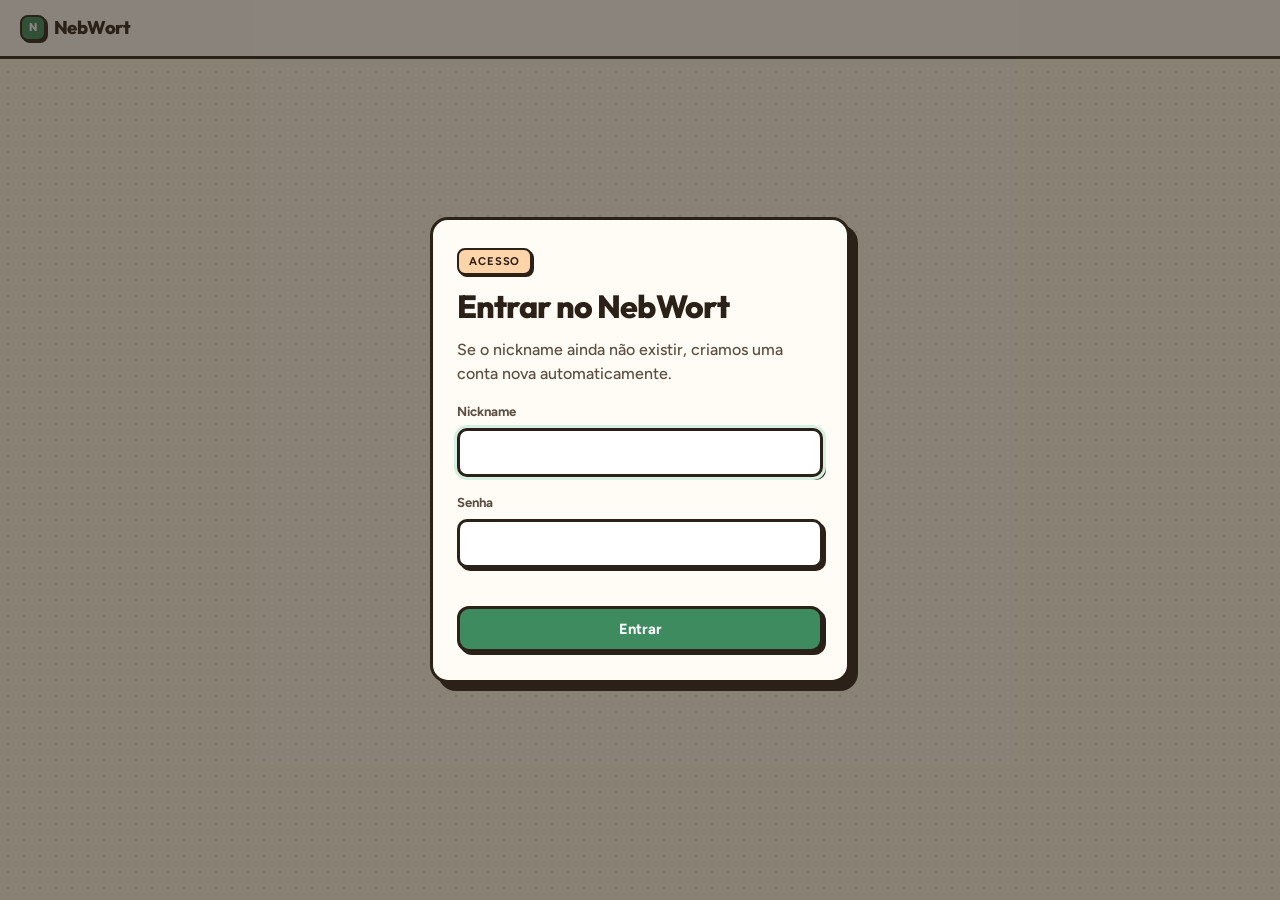
<file: index.html>
<!DOCTYPE html>
<html lang="pt-BR">
<head>
  <meta charset="UTF-8" />
  <meta name="viewport" content="width=device-width, initial-scale=1.0" />
  <title>NebWort — Entrar</title>
  <link rel="stylesheet" href="style.css" />
</head>
<body>

  <header class="faixa-topo">
    <div class="marca"><span class="mark">N</span> NebWort</div>
  </header>

  <main class="container-principal">
    <p style="text-align:center; color: var(--text-faint); font-weight: 600; font-size: 0.9rem;">
      Entre com seu nickname para começar a jogar.
    </p>
  </main>

  <dialog id="modalLogin">
    <div class="cartao">
      <span class="eyebrow">Acesso</span>
      <h1>Entrar no NebWort</h1>
      <p>Se o nickname ainda não existir, criamos uma conta nova automaticamente.</p>

      <form id="formularioLogin" novalidate>
        <label for="campoNickname">Nickname</label>
        <input type="text" id="campoNickname" name="nickname" autocomplete="username" required />

        <label for="campoSenha">Senha</label>
        <input type="password" id="campoSenha" name="senha" autocomplete="current-password" required />

        <div class="mensagem-erro" id="mensagemErroLogin"></div>

        <button type="submit" class="botao botao-primario" style="width:100%;">Entrar</button>
      </form>
    </div>
  </dialog>

  <script src="script.js"></script>
  <script>
    iniciarLogin();
  </script>
</body>
</html>
</file>
<file: style.css>
/* ===================================================================
   NebWort — visual cartoon (arcade + orgânico)
   Creme, verde floresta, bordas escuras, tipografia reta.
   =================================================================== */

@import url('https://fonts.googleapis.com/css2?family=Figtree:wght@500;600;700;800&family=Outfit:wght@600;700;800&display=swap');

:root {
  --bg: #FFF6E8;
  --bg-dot: #EBD9C0;
  --bg-elev: #FFFCF5;
  --bg-elev-2: #FFF8EC;
  --border: #2B2118;
  --border-soft: #D4C4AE;

  --text: #2B2118;
  --text-dim: #5C4E42;
  --text-faint: #8B7B6B;

  --accent: #3D8B5F;
  --accent-soft: #D4F0E0;
  --accent-strong: #2F6B49;
  --accent-hover: #347A52;

  --cream: #FFE8B8;
  --peach: #FFD4A8;

  --good: #2F6B49;
  --good-soft: #D4F0E0;
  --bad: #C92A2A;
  --bad-soft: #FFD5D0;

  --radius-s: 10px;
  --radius-m: 14px;
  --radius-l: 18px;

  --shadow: 4px 4px 0 #2B2118;
  --shadow-sm: 3px 3px 0 #2B2118;

  --font-display: 'Outfit', system-ui, sans-serif;
  --font-body: 'Figtree', system-ui, sans-serif;
  --font-mono: 'Figtree', system-ui, sans-serif;
}

* { box-sizing: border-box; }

html, body {
  margin: 0;
  padding: 0;
  min-height: 100%;
}

body {
  background: var(--bg);
  background-image: radial-gradient(var(--bg-dot) 1.4px, transparent 1.4px);
  background-size: 16px 16px;
  color: var(--text);
  font-family: var(--font-body);
  font-size: 16px;
  line-height: 1.5;
  -webkit-font-smoothing: antialiased;
  min-height: 100vh;
  display: flex;
  flex-direction: column;
}

body::before { display: none; }

a { color: var(--accent-strong); text-decoration: none; font-weight: 600; }
a:hover { text-decoration: underline; }

h1, h2, h3 {
  font-family: var(--font-display);
  font-weight: 800;
  margin: 0 0 0.4em;
  letter-spacing: -0.03em;
  line-height: 1.2;
}

p { margin: 0 0 1em; color: var(--text-dim); font-weight: 500; }

.oculto { display: none !important; }
.texto-dim { color: var(--text-dim); font-size: 0.9rem; }

/* ---------------------------------------------------------------- */
/* header                                                            */
/* ---------------------------------------------------------------- */

.faixa-topo {
  position: relative;
  z-index: 1;
  display: flex;
  align-items: center;
  justify-content: space-between;
  padding: 14px 20px;
  border-bottom: 3px solid var(--border);
  background: var(--bg-elev);
}

.marca {
  display: flex;
  align-items: center;
  gap: 8px;
  font-family: var(--font-display);
  font-size: 1.15rem;
  font-weight: 800;
  letter-spacing: -0.03em;
  color: var(--text);
}

.marca .ponto,
.marca .mark {
  width: 26px;
  height: 26px;
  border-radius: 8px;
  background: var(--accent);
  border: 2.5px solid var(--border);
  box-shadow: 2px 2px 0 var(--border);
  display: inline-flex;
  align-items: center;
  justify-content: center;
  color: #fff;
  font-size: 0.7rem;
  font-weight: 800;
  flex-shrink: 0;
}

.marca .ponto {
  width: 12px;
  height: 12px;
  border-radius: 4px;
  box-shadow: 1px 1px 0 var(--border);
}

.info-usuario {
  display: flex;
  align-items: center;
  gap: 8px;
  font-size: 0.85rem;
  color: var(--text-dim);
  font-weight: 600;
}

.pontos-pill,
.titulo-pill {
  font-weight: 700;
  font-size: 0.75rem;
  border-radius: 999px;
  padding: 5px 11px;
  border: 2.5px solid var(--border);
  box-shadow: 2px 2px 0 var(--border);
}

.pontos-pill {
  color: var(--good);
  background: var(--good-soft);
}

.titulo-pill {
  color: var(--text);
  background: var(--cream);
}

/* ---------------------------------------------------------------- */
/* layout                                                            */
/* ---------------------------------------------------------------- */

.container-principal {
  position: relative;
  z-index: 1;
  flex: 1;
  display: flex;
  align-items: center;
  justify-content: center;
  padding: 28px 16px;
}

.cartao {
  width: 100%;
  max-width: 520px;
  background: var(--bg-elev);
  border: 3px solid var(--border);
  border-radius: var(--radius-l);
  box-shadow: var(--shadow);
  padding: 28px 24px;
}

.cartao-largo { max-width: 640px; }

.eyebrow {
  display: inline-block;
  font-size: 0.7rem;
  font-weight: 700;
  letter-spacing: 0.08em;
  text-transform: uppercase;
  color: var(--text);
  background: var(--peach);
  border: 2.5px solid var(--border);
  border-radius: 8px;
  padding: 3px 10px;
  margin-bottom: 12px;
  box-shadow: 2px 2px 0 var(--border);
}

/* ---------------------------------------------------------------- */
/* forms                                                             */
/* ---------------------------------------------------------------- */

label {
  display: block;
  font-size: 0.82rem;
  color: var(--text-dim);
  margin-bottom: 6px;
  font-weight: 700;
}

input[type="text"],
input[type="password"],
select {
  width: 100%;
  background: #fff;
  border: 3px solid var(--border);
  color: var(--text);
  border-radius: var(--radius-s);
  padding: 12px 14px;
  font-size: 1rem;
  font-family: var(--font-body);
  font-weight: 600;
  margin-bottom: 16px;
  box-shadow: var(--shadow-sm);
  transition: box-shadow 0.12s, transform 0.12s;
}

input[type="text"]:focus,
input[type="password"]:focus,
select:focus {
  outline: none;
  box-shadow: 0 0 0 3px var(--accent-soft), var(--shadow-sm);
}

input.campo-erro {
  border-color: var(--bad);
  box-shadow: 0 0 0 3px var(--bad-soft);
}

select {
  appearance: none;
  background-image: linear-gradient(45deg, transparent 50%, var(--text-dim) 50%),
                     linear-gradient(135deg, var(--text-dim) 50%, transparent 50%);
  background-position: calc(100% - 18px) center, calc(100% - 13px) center;
  background-size: 5px 5px, 5px 5px;
  background-repeat: no-repeat;
  cursor: pointer;
}

button, .botao {
  font-family: var(--font-body);
  font-weight: 700;
  font-size: 0.92rem;
  border: 3px solid var(--border);
  border-radius: 12px;
  padding: 11px 18px;
  cursor: pointer;
  transition: transform 0.1s, box-shadow 0.1s;
  display: inline-flex;
  align-items: center;
  justify-content: center;
  gap: 8px;
  text-decoration: none;
  box-shadow: var(--shadow-sm);
  color: var(--text);
  background: var(--bg-elev);
}

button:hover, .botao:hover {
  transform: translate(-1px, -1px);
  box-shadow: 4px 4px 0 var(--border);
  text-decoration: none;
}

button:active, .botao:active {
  transform: translate(1px, 1px);
  box-shadow: 1px 1px 0 var(--border);
}

.botao-primario, button.botao-primario {
  background: var(--accent);
  color: #fff;
}
.botao-primario:hover { background: var(--accent-hover); color: #fff; }

.botao-secundario, button.botao-secundario {
  background: var(--bg-elev);
  color: var(--text);
}

.botao-perigo, button.botao-perigo {
  background: #fff;
  color: var(--bad);
}
.botao-perigo:hover { background: var(--bad-soft); }

button:disabled, .botao:disabled {
  opacity: 0.45;
  cursor: not-allowed;
  transform: none !important;
  box-shadow: var(--shadow-sm) !important;
}

.linha-botoes {
  display: flex;
  gap: 10px;
  flex-wrap: wrap;
  margin-top: 8px;
}

.mensagem-erro {
  color: var(--bad);
  font-size: 0.85rem;
  font-weight: 700;
  min-height: 1.2em;
  margin: -8px 0 14px;
}

.mensagem-aviso {
  font-size: 0.85rem;
  font-weight: 600;
  color: #8A5A00;
  background: var(--cream);
  border: 2.5px solid var(--border);
  border-radius: var(--radius-s);
  padding: 10px 14px;
  margin-bottom: 16px;
  box-shadow: 2px 2px 0 var(--border);
}

/* ---------------------------------------------------------------- */
/* dialog                                                            */
/* ---------------------------------------------------------------- */

dialog {
  border: 3px solid var(--border);
  border-radius: var(--radius-l);
  background: var(--bg-elev);
  color: var(--text);
  padding: 0;
  width: 100%;
  max-width: 420px;
  box-shadow: 8px 8px 0 var(--border);
}

dialog::backdrop {
  background: rgba(43, 33, 24, 0.55);
}

dialog .cartao {
  box-shadow: none;
  border: none;
  max-width: none;
}

/* ---------------------------------------------------------------- */
/* regras / perfil / modos                                           */
/* ---------------------------------------------------------------- */

.lista-regras {
  list-style: none;
  padding: 0;
  margin: 0 0 22px;
  display: flex;
  flex-direction: column;
  gap: 12px;
}

.lista-regras li {
  display: flex;
  gap: 12px;
  align-items: flex-start;
  color: var(--text-dim);
  font-size: 0.92rem;
  font-weight: 500;
}

.marcador-regra {
  flex-shrink: 0;
  width: 28px;
  height: 28px;
  border-radius: 8px;
  background: var(--accent-soft);
  border: 2.5px solid var(--border);
  color: var(--accent-strong);
  font-weight: 800;
  font-size: 0.8rem;
  display: flex;
  align-items: center;
  justify-content: center;
  box-shadow: 2px 2px 0 var(--border);
}

.perfil-resumo {
  display: grid;
  grid-template-columns: 1fr 1fr;
  gap: 10px;
  margin: 16px 0 20px;
}

.perfil-bloco {
  background: var(--bg-elev);
  border: 3px solid var(--border);
  border-radius: var(--radius-m);
  padding: 14px;
  box-shadow: var(--shadow-sm);
}

.perfil-bloco-largo { grid-column: 1 / -1; }

.perfil-label {
  display: block;
  font-size: 0.65rem;
  font-weight: 700;
  letter-spacing: 0.07em;
  text-transform: uppercase;
  color: var(--text-faint);
  margin-bottom: 4px;
}

.perfil-bloco strong {
  font-family: var(--font-display);
  font-weight: 700;
  letter-spacing: -0.02em;
}

.modos-grid {
  display: grid;
  grid-template-columns: 1fr;
  gap: 12px;
}

@media (min-width: 560px) {
  .modos-grid { grid-template-columns: 1fr 1fr; }
}

.modo-card {
  display: block;
  padding: 16px;
  border-radius: var(--radius-m);
  border: 3px solid var(--border);
  background: var(--bg-elev);
  color: var(--text);
  text-decoration: none;
  box-shadow: var(--shadow);
  transition: transform 0.1s, box-shadow 0.1s;
}

.modo-card:nth-child(1) { background: var(--accent-soft); }
.modo-card:nth-child(2) { background: var(--cream); }

.modo-card:hover {
  transform: translate(-2px, -2px);
  box-shadow: 6px 6px 0 var(--border);
  text-decoration: none;
}

.modo-eyebrow {
  font-size: 0.68rem;
  font-weight: 700;
  letter-spacing: 0.06em;
  text-transform: uppercase;
  color: var(--accent-strong);
  margin-bottom: 4px;
  display: block;
}

.modo-card strong {
  font-family: var(--font-display);
  font-size: 1.15rem;
  font-weight: 800;
  letter-spacing: -0.02em;
  display: block;
  margin-bottom: 4px;
}

.modo-desc {
  font-size: 0.85rem;
  color: var(--text-dim);
  font-weight: 500;
  line-height: 1.4;
}

/* ---------------------------------------------------------------- */
/* história                                                          */
/* ---------------------------------------------------------------- */

.historia-progresso {
  font-weight: 700;
  font-size: 0.88rem;
  color: var(--text-dim);
  margin-bottom: 16px;
}

.lista-capitulos,
.lista-temas {
  display: flex;
  flex-direction: column;
  gap: 14px;
}

.tema-bloco {
  border: 3px solid var(--border);
  border-radius: var(--radius-m);
  padding: 12px;
  background: var(--bg-elev);
  box-shadow: var(--shadow-sm);
}

.tema-cabecalho {
  display: flex;
  justify-content: space-between;
  align-items: flex-start;
  gap: 12px;
  margin-bottom: 10px;
  padding: 2px 4px;
}

.tema-cabecalho strong {
  display: block;
  font-family: var(--font-display);
  font-size: 1.05rem;
  font-weight: 800;
  letter-spacing: -0.02em;
}

.tema-contador {
  font-size: 0.72rem;
  font-weight: 700;
  white-space: nowrap;
  background: var(--cream);
  border: 2.5px solid var(--border);
  border-radius: 999px;
  padding: 2px 10px;
}

.tema-subs {
  display: flex;
  flex-direction: column;
  gap: 8px;
}

.capitulo-item {
  display: flex;
  align-items: center;
  gap: 12px;
  padding: 11px 12px;
  border-radius: 12px;
  border: 2.5px solid var(--border);
  background: #fff;
  transition: box-shadow 0.12s, transform 0.12s;
}

.capitulo-item.capitulo-atual {
  background: var(--cream);
  box-shadow: 3px 3px 0 var(--border);
}

.capitulo-item.capitulo-concluido {
  background: var(--good-soft);
}

.capitulo-item.capitulo-bloqueado {
  opacity: 0.48;
  background: #F5EDE0;
}

.capitulo-item:not(.capitulo-bloqueado) {
  cursor: pointer;
}

.capitulo-item:not(.capitulo-bloqueado):hover {
  transform: translate(-1px, -1px);
  box-shadow: 4px 4px 0 var(--border);
}

.capitulo-num {
  width: 28px;
  height: 28px;
  border-radius: 8px;
  background: #fff;
  border: 2.5px solid var(--border);
  color: var(--text);
  font-family: var(--font-display);
  font-weight: 800;
  font-size: 0.75rem;
  display: flex;
  align-items: center;
  justify-content: center;
  flex-shrink: 0;
}

.capitulo-atual .capitulo-num {
  background: #E85D4C;
  color: #fff;
}

.capitulo-concluido .capitulo-num {
  background: var(--accent);
  color: #fff;
}

.capitulo-info {
  flex: 1;
  display: flex;
  flex-direction: column;
  gap: 2px;
  min-width: 0;
}

.capitulo-info strong {
  font-size: 0.92rem;
  font-weight: 700;
}

.capitulo-tema {
  font-size: 0.78rem;
  color: var(--text-faint);
  font-weight: 500;
}

.capitulo-status {
  font-size: 0.68rem;
  font-weight: 700;
  text-transform: uppercase;
  letter-spacing: 0.03em;
  color: var(--text-faint);
  white-space: nowrap;
}

.capitulo-atual .capitulo-status { color: #E85D4C; }
.capitulo-concluido .capitulo-status { color: var(--accent-strong); }

/* ---------------------------------------------------------------- */
/* arena / fase                                                      */
/* ---------------------------------------------------------------- */

.arena {
  display: flex;
  flex-direction: column;
  align-items: center;
  gap: 18px;
}

.nucleo-palavra {
  position: relative;
  min-width: 160px;
  padding: 24px 28px;
  border-radius: 20px;
  display: flex;
  align-items: center;
  justify-content: center;
  text-align: center;
  background: var(--cream);
  border: 3.5px solid var(--border);
  box-shadow: 5px 5px 0 var(--border);
}

.nucleo-palavra span {
  font-family: var(--font-display);
  font-size: 1.85rem;
  font-weight: 800;
  letter-spacing: -0.03em;
  text-transform: capitalize;
  padding: 0 8px;
  word-break: break-word;
}

.nucleo-palavra .anel { display: none; }

.dica-quantidade {
  font-size: 0.75rem;
  font-weight: 700;
  color: var(--text-faint);
  text-transform: uppercase;
  letter-spacing: 0.06em;
}

.estado-modelo {
  display: flex;
  align-items: center;
  gap: 8px;
  font-size: 0.8rem;
  color: var(--text-faint);
  font-weight: 600;
}

.espiral {
  width: 13px;
  height: 13px;
  border-radius: 50%;
  border: 2.5px solid var(--border-soft);
  border-top-color: var(--accent);
  animation: espirar 0.8s linear infinite;
}

@keyframes espirar { to { transform: rotate(360deg); } }

.estado-modelo.pronto .espiral { display: none; }
.estado-modelo.pronto::before {
  content: "●";
  color: var(--accent);
  font-size: 0.65rem;
}
.estado-modelo.erro::before {
  content: "●";
  color: var(--bad);
  font-size: 0.65rem;
}
.estado-modelo.erro .espiral { display: none; }

.campo-resposta { width: 100%; }

.constelacao-respostas {
  width: 100%;
  display: flex;
  flex-wrap: wrap;
  gap: 8px;
  justify-content: center;
  margin: 6px 0 4px;
}

.no-resposta {
  padding: 8px 12px;
  border-radius: 999px;
  font-size: 0.82rem;
  font-weight: 700;
  border: 2.5px solid var(--border);
  background: #fff;
  color: var(--text-dim);
  display: flex;
  align-items: center;
  gap: 6px;
  box-shadow: 2px 2px 0 var(--border);
  animation: surgir 0.25s ease;
}

@keyframes surgir {
  from { opacity: 0; transform: translateY(6px) scale(0.96); }
  to { opacity: 1; transform: translateY(0) scale(1); }
}

.no-resposta.aprovado {
  background: var(--good-soft);
  color: var(--good);
}

.no-resposta.reprovado {
  background: var(--bad-soft);
  color: var(--bad);
}

.no-resposta .similaridade {
  font-size: 0.7rem;
  opacity: 0.7;
  font-weight: 600;
}

.no-resposta .pontos-ganhos {
  font-size: 0.7rem;
  background: rgba(43, 33, 24, 0.08);
  border-radius: 999px;
  padding: 1px 7px;
}

.resumo-rodada {
  width: 100%;
  text-align: center;
  padding: 14px;
  border-radius: 14px;
  background: var(--good-soft);
  border: 3px solid var(--border);
  font-weight: 700;
  font-size: 0.95rem;
  box-shadow: var(--shadow-sm);
}

.resumo-rodada strong { color: var(--good); }

/* ---------------------------------------------------------------- */
/* ranking                                                           */
/* ---------------------------------------------------------------- */

.tabela-ranking {
  width: 100%;
  border-collapse: separate;
  border-spacing: 0;
  border: 3px solid var(--border);
  border-radius: 14px;
  overflow: hidden;
  background: var(--bg-elev);
  box-shadow: var(--shadow-sm);
}

.tabela-ranking th {
  text-align: left;
  font-size: 0.65rem;
  text-transform: uppercase;
  letter-spacing: 0.06em;
  color: var(--text-faint);
  font-weight: 700;
  padding: 10px 12px 8px;
  background: var(--cream);
  border-bottom: 2.5px solid var(--border);
}

.tabela-ranking td {
  padding: 12px;
  border-bottom: 2px solid #EDE3D4;
  font-size: 0.92rem;
  font-weight: 600;
}

.tabela-ranking tr:last-child td { border-bottom: none; }

.tabela-ranking tr.linha-atual td {
  background: var(--good-soft);
  font-weight: 800;
  color: var(--text);
}

.tabela-ranking td.coluna-posicao {
  font-family: var(--font-display);
  color: var(--text-faint);
  width: 40px;
  font-weight: 700;
}

.tabela-ranking td.coluna-titulo {
  color: var(--text-dim);
  font-size: 0.88rem;
}

.tabela-ranking td.coluna-pontos {
  font-family: var(--font-display);
  color: var(--good);
  font-weight: 800;
  text-align: right;
}

.legenda-titulos {
  display: flex;
  flex-wrap: wrap;
  gap: 6px;
  margin-top: 16px;
}

.legenda-titulos span {
  font-size: 0.7rem;
  font-weight: 700;
  padding: 4px 9px;
  border-radius: 999px;
  border: 2px solid var(--border);
  background: #fff;
  color: var(--text-dim);
}

/* ---------------------------------------------------------------- */
/* responsivo                                                        */
/* ---------------------------------------------------------------- */

@media (max-width: 560px) {
  .cartao { padding: 22px 16px; border-radius: var(--radius-m); }
  .faixa-topo { padding: 12px 14px; }
  .nucleo-palavra { min-width: 140px; padding: 20px 22px; }
  .nucleo-palavra span { font-size: 1.55rem; }
  .perfil-resumo { grid-template-columns: 1fr; }
}

a:focus-visible,
button:focus-visible,
input:focus-visible,
select:focus-visible {
  outline: 3px solid var(--accent);
  outline-offset: 2px;
}

@media (prefers-reduced-motion: reduce) {
  .espiral { animation: none; }
  button, .botao, .modo-card, .capitulo-item {
    transition: none;
  }
}
</file>
